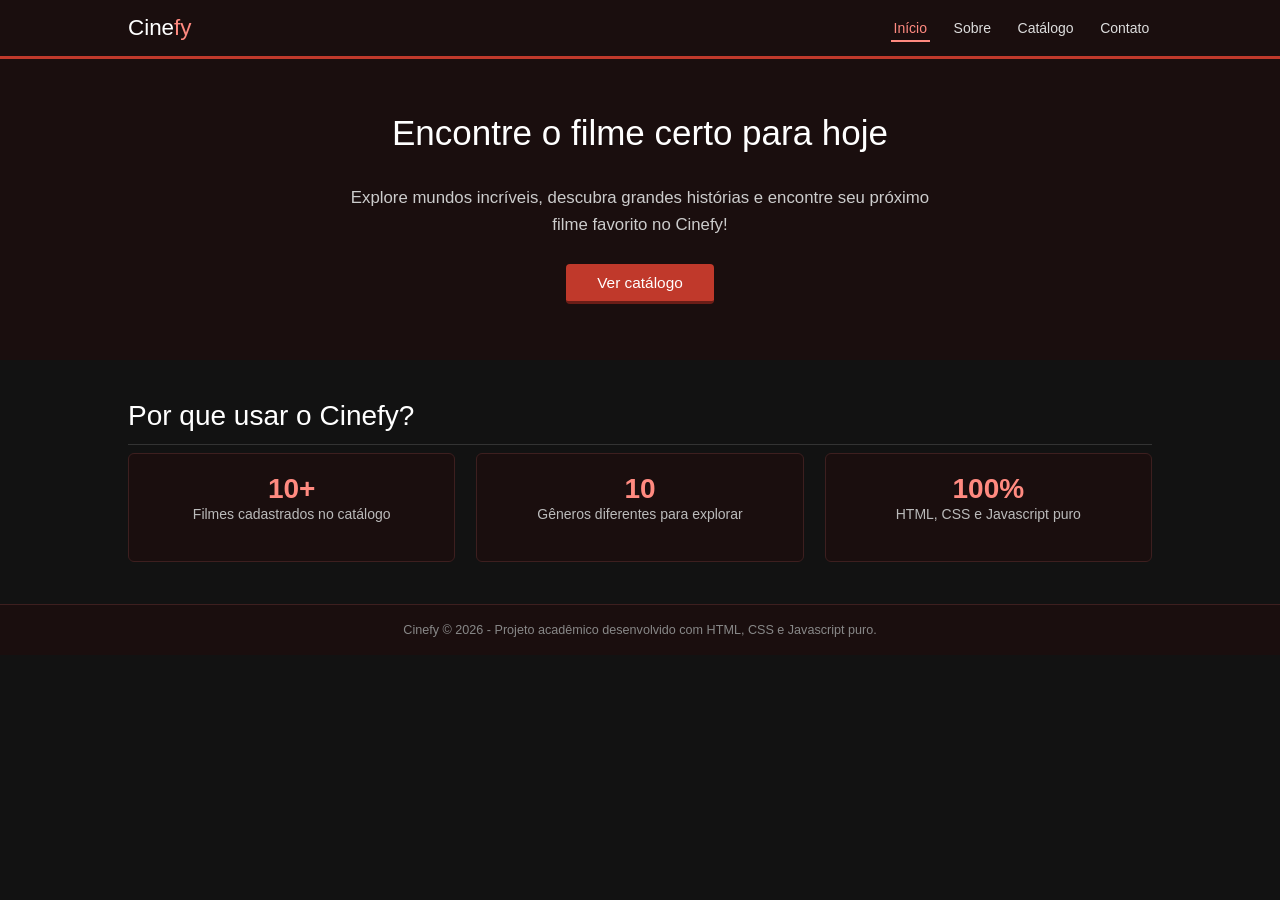
<file: index.html>
<!DOCTYPE html>
<html lang="pt-br">
<head>
    <meta charset="UTF-8">
    <meta name="viewport" content="width=device-width, initial-scale=1.0">
    <title>Cinefy - Início</title>
    <link rel="stylesheet" href="css/reset.css">
    <link rel="stylesheet" href="css/index.css">
</head>
<body>

    <header>
        <div class="container">
            <h1>Cine<span>fy</span></h1>
            <nav>
                <ul>
                    <li><a href="index.html" class="ativo">Início</a></li>
                    <li><a href="sobre.html">Sobre</a></li>
                    <li><a href="filmes.html">Catálogo</a></li>
                    <li><a href="contato.html">Contato</a></li>
                </ul>
            </nav>
        </div>
    </header>

    <section class="hero">
        <div class="container">
            <h2>Encontre o filme certo para hoje</h2>
            <p>Explore mundos incríveis, descubra grandes histórias e encontre seu próximo filme favorito no Cinefy!</p>
            <a href="filmes.html" class="botao">Ver catálogo</a>
        </div>
    </section>

    <section>
        <div class="container">
            <h2>Por que usar o Cinefy?</h2>
            <div class="destaques">
                <div class="destaque-card">
                    <div class="numero">10+</div>
                    <p>Filmes cadastrados no catálogo</p>
                </div>
                <div class="destaque-card">
                    <div class="numero">10</div>
                    <p>Gêneros diferentes para explorar</p>
                </div>
                <div class="destaque-card">
                    <div class="numero">100%</div>
                    <p>HTML, CSS e Javascript puro</p>
                </div>
            </div>
        </div>
    </section>

    <footer>
        <div class="container">
            <p>Cinefy &copy; 2026 - Projeto acadêmico desenvolvido com HTML, CSS e Javascript puro.</p>
        </div>
    </footer>

</body>
</html>
</file>
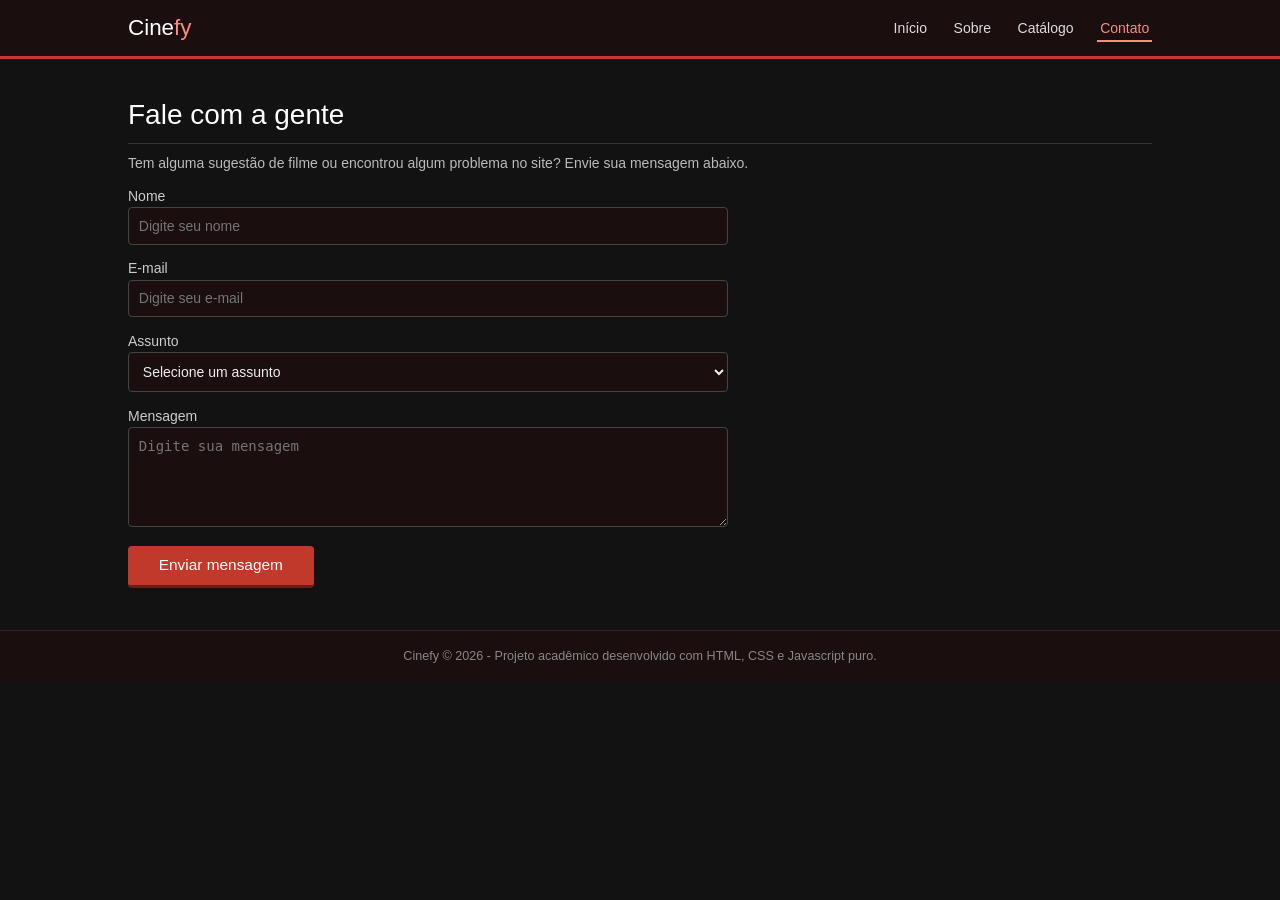
<file: contato.html>
<!DOCTYPE html>
<html lang="pt-br">
<head>
    <meta charset="UTF-8">
    <meta name="viewport" content="width=device-width, initial-scale=1.0">
    <title>Cinefy - Contato</title>
    <link rel="stylesheet" href="css/reset.css">
    <link rel="stylesheet" href="css/index.css">
</head>
<body>

    <header>
        <div class="container">
            <h1>Cine<span>fy</span></h1>
            <nav>
                <ul>
                    <li><a href="index.html">Início</a></li>
                    <li><a href="sobre.html">Sobre</a></li>
                    <li><a href="filmes.html">Catálogo</a></li>
                    <li><a href="contato.html" class="ativo">Contato</a></li>
                </ul>
            </nav>
        </div>
    </header>

    <section>
        <div class="container">
            <h2>Fale com a gente</h2>
            <p>Tem alguma sugestão de filme ou encontrou algum problema no site? Envie sua mensagem abaixo.</p>

            <div class="mensagem-sucesso" id="mensagem-sucesso">
                Mensagem enviada com sucesso! Em breve entraremos em contato.
            </div>

            <form id="form-contato" class="form-contato" novalidate>

                <div class="campo">
                    <label for="nome">Nome</label>
                    <input type="text" id="nome" name="nome" placeholder="Digite seu nome">
                    <span class="mensagem-erro">Por favor, informe seu nome.</span>
                </div>

                <div class="campo">
                    <label for="email">E-mail</label>
                    <input type="text" id="email" name="email" placeholder="Digite seu e-mail">
                    <span class="mensagem-erro">Por favor, informe um e-mail válido.</span>
                </div>

                <div class="campo">
                    <label for="assunto">Assunto</label>
                    <select id="assunto" name="assunto">
                        <option value="selecione">Selecione um assunto</option>
                        <option value="sugestao">Sugestão de filme</option>
                        <option value="duvida">Dúvida</option>
                        <option value="problema">Problema no site</option>
                        <option value="outro">Outro</option>
                    </select>
                    <span class="mensagem-erro">Por favor, selecione um assunto.</span>
                </div>

                <div class="campo">
                    <label for="mensagem">Mensagem</label>
                    <textarea id="mensagem" name="mensagem" placeholder="Digite sua mensagem"></textarea>
                    <span class="mensagem-erro">Por favor, escreva uma mensagem.</span>
                </div>

                <button type="submit" class="botao">Enviar mensagem</button>
            </form>
        </div>
    </section>

    <footer>
        <div class="container">
            <p>Cinefy &copy; 2026 - Projeto acadêmico desenvolvido com HTML, CSS e Javascript puro.</p>
        </div>
    </footer>

    <script src="js/contato.js"></script>
</body>
</html>
</file>
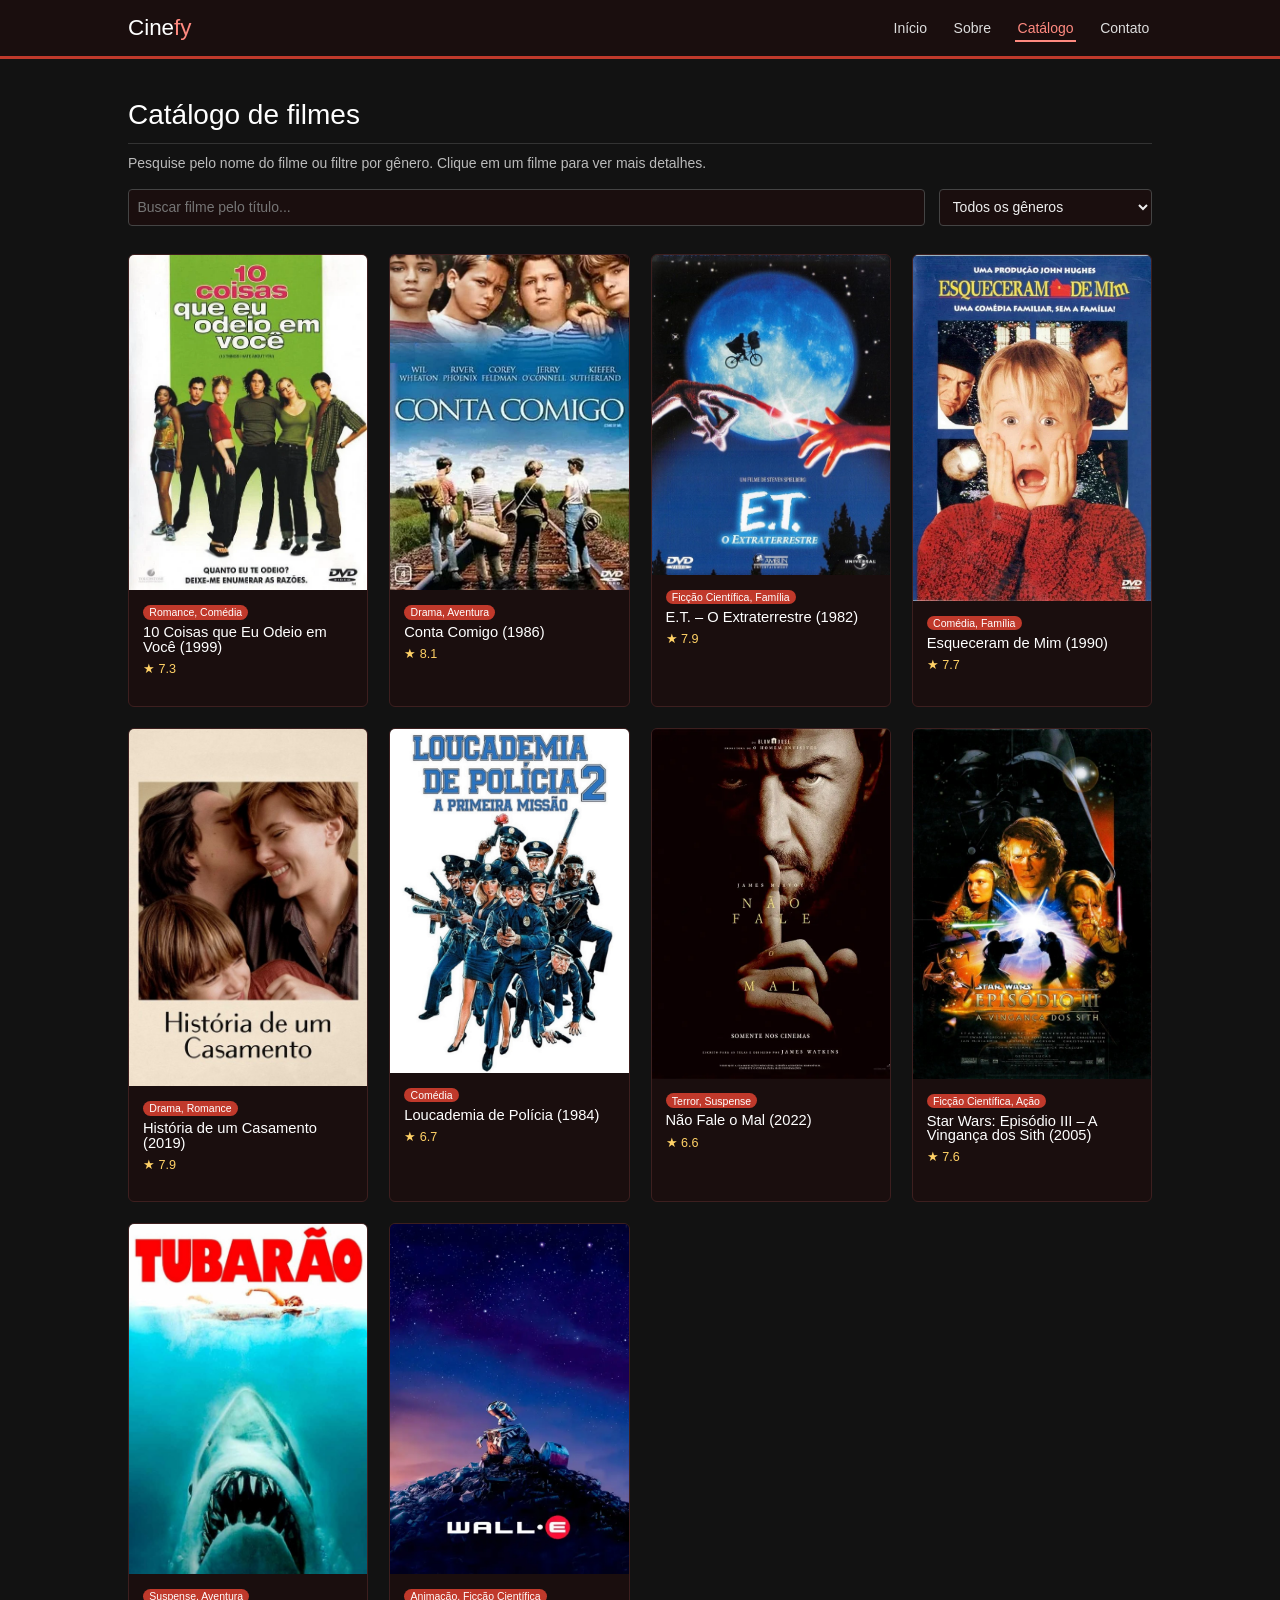
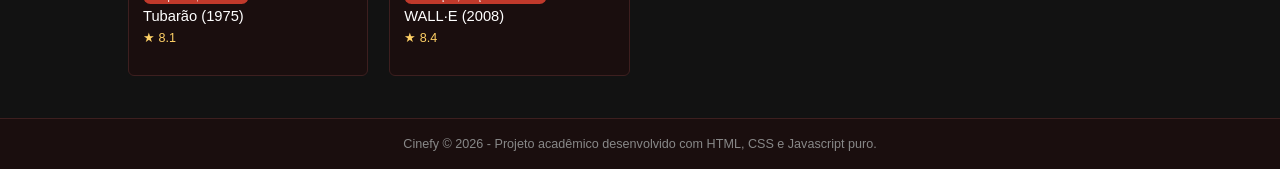
<file: filmes.html>
<!DOCTYPE html>
<html lang="pt-br">
<head>
    <meta charset="UTF-8">
    <meta name="viewport" content="width=device-width, initial-scale=1.0">
    <title>Cinefy - Catálogo</title>
    <link rel="stylesheet" href="css/reset.css">
    <link rel="stylesheet" href="css/index.css">
</head>
<body>

    <header>
        <div class="container">
            <h1>Cine<span>fy</span></h1>
            <nav>
                <ul>
                    <li><a href="index.html">Início</a></li>
                    <li><a href="sobre.html">Sobre</a></li>
                    <li><a href="filmes.html" class="ativo">Catálogo</a></li>
                    <li><a href="contato.html">Contato</a></li>
                </ul>
            </nav>
        </div>
    </header>

    <section>
        <div class="container">
            <h2>Catálogo de filmes</h2>
            <p>Pesquise pelo nome do filme ou filtre por gênero. Clique em um filme para ver mais detalhes.</p>

            <div class="filtros">
                <input type="text" id="busca-filme" placeholder="Buscar filme pelo título...">
                <select id="filtro-genero">
                    <option value="todos">Todos os gêneros</option>
                </select>
            </div>

            <div id="grade-filmes"></div>
        </div>
    </section>

    <!-- Modal com detalhes do filme -->
    <div class="modal-fundo" id="modal-filme">
        <div class="modal-caixa">
            <button class="modal-fechar" id="modal-fechar">&times;</button>
            <div id="modal-conteudo"></div>
        </div>
    </div>

    <footer>
        <div class="container">
            <p>Cinefy &copy; 2026 - Projeto acadêmico desenvolvido com HTML, CSS e Javascript puro.</p>
        </div>
    </footer>

    <script src="js/filmes.js"></script>
</body>
</html>
</file>
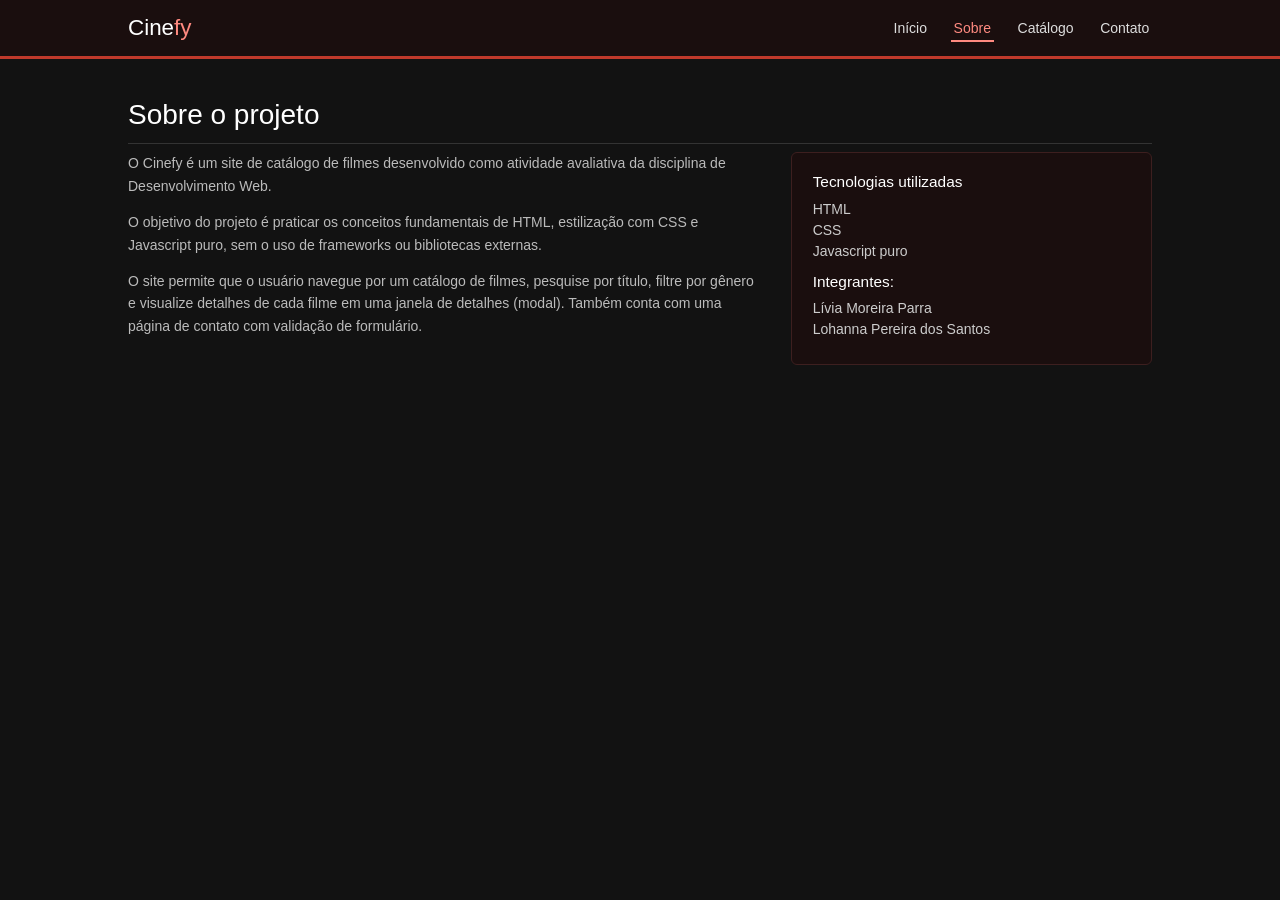
<file: sobre.html>
<!DOCTYPE html>
<html lang="pt-br">
<head>
    <meta charset="UTF-8">
    <meta name="viewport" content="width=device-width, initial-scale=1.0">
    <title>Cinefy - Sobre</title>
    <link rel="stylesheet" href="css/reset.css">
    <link rel="stylesheet" href="css/index.css">
</head>
<body>

    <header>
        <div class="container">
            <h1>Cine<span>fy</span></h1>
            <nav>
                <ul>
                    <li><a href="index.html">Início</a></li>
                    <li><a href="sobre.html" class="ativo">Sobre</a></li>
                    <li><a href="filmes.html">Catálogo</a></li>
                    <li><a href="contato.html">Contato</a></li>
                </ul>
            </nav>
        </div>
    </header>

    <section>
        <div class="container">
            <h2>Sobre o projeto</h2>
            <div class="sobre-grid">
                <div class="sobre-texto">
                    <p>O <strong>Cinefy</strong> é um site de catálogo de filmes desenvolvido como atividade avaliativa da disciplina de Desenvolvimento Web.</p>
                    <p>O objetivo do projeto é praticar os conceitos fundamentais de HTML, estilização com CSS e Javascript puro, sem o uso de frameworks ou bibliotecas externas.</p>
                    <p>O site permite que o usuário navegue por um catálogo de filmes, pesquise por título, filtre por gênero e visualize detalhes de cada filme em uma janela de detalhes (modal). Também conta com uma página de contato com validação de formulário.</p>
                </div>
                <div class="sobre-integrantes">
                    <h3>Tecnologias utilizadas</h3>
                    <ul>
                        <li>HTML</li>
                        <li>CSS</li>
                        <li>Javascript puro</li>
                    </ul>
                    <h3 style="margin-top: 1em;">Integrantes:</h3>
                    <ul>
                        <li>Lívia Moreira Parra</li>
                        <li>Lohanna Pereira dos Santos</li>
                    </ul>
                </div>
            </div>
        </div>
    </section>


</body>
</html>
</file>
<file: css/index.css>
* {
	box-sizing: border-box;
}

body {
	font-family: "Helvetica Neue", "Helvetica", Helvetica, Arial, sans-serif;
	font-size: 14px;
	background-color: #121212;
	color: #eee;
}

a {
	color: inherit;
	text-decoration: none;
}

/* ===== HEADER / MENU ===== */
header {
	background-color: #1a0e0e;
	border-bottom: 3px solid #c0392b;
}

header .container {
	width: 80%;
	margin: 0 auto;
	display: flex;
	align-items: center;
	justify-content: space-between;
	height: 4em;
}

header h1 {
	font-size: 1.6em;
	color: #fff;
}

header h1 span {
	color: #ff8a80;
}

nav ul {
	display: flex;
}

nav li {
	margin-left: 1.5em;
}

nav a {
	color: #ddd;
	font-size: 1em;
	padding: .3em .2em;
	border-bottom: 2px solid transparent;
}

nav a:hover,
nav a.ativo {
	color: #ff8a80;
	border-bottom: 2px solid #ff8a80;
}

/* ===== ESTRUTURA GERAL ===== */
.container {
	width: 80%;
	margin: 0 auto;
}

section {
	padding: 3em 0;
}

section h2 {
	font-size: 2em;
	color: #fff;
	margin-bottom: .3em;
	border-bottom: 1px solid #333;
	padding-bottom: .5em;
}

section p {
	color: #bbb;
	line-height: 1.6;
	margin-bottom: 1em;
}

/* ===== HOME / HERO ===== */
.hero {
	background-color: #1a0e0e;
	padding: 4em 0;
	text-align: center;
}

.hero h2 {
	font-size: 2.5em;
	color: #fff;
	border: none;
	margin-bottom: .5em;
}

.hero p {
	font-size: 1.2em;
	color: #ccc;
	margin: 0 auto 1.5em auto;
	max-width: 600px;
}

.botao {
	display: inline-block;
	padding: .7em 2em;
	background-color: #c0392b;
	color: #fff;
	border: 0;
	border-bottom: 3px solid #6b1d17;
	font-size: 1.1em;
	cursor: pointer;
	border-radius: 4px;
}

.botao:hover {
	background-color: #d6453a;
}

.botao:active {
	margin-top: 3px;
	border-bottom: 0;
}

.destaques {
	display: flex;
	justify-content: space-between;
	gap: 1.5em;
	flex-wrap: wrap;
}

.destaque-card {
	flex: 1;
	min-width: 200px;
	background-color: #1a0e0e;
	padding: 1.5em;
	border-radius: 6px;
	text-align: center;
	border: 1px solid #3d1f1f;
}

.destaque-card .numero {
	font-size: 2em;
	color: #ff8a80;
	font-weight: bold;
}

/* ===== SOBRE ===== */
.sobre-grid {
	display: flex;
	gap: 2em;
	flex-wrap: wrap;
}

.sobre-texto {
	flex: 2;
	min-width: 280px;
}

.sobre-integrantes {
	flex: 1;
	min-width: 220px;
	background-color: #1a0e0e;
	padding: 1.5em;
	border-radius: 6px;
	border: 1px solid #3d1f1f;
}

.sobre-integrantes h3 {
	color: #fff;
	margin-bottom: .8em;
	font-size: 1.1em;
}

.sobre-integrantes li {
	margin-bottom: .5em;
	color: #ccc;
}

/* ===== CATÁLOGO / FILMES ===== */
.filtros {
	display: flex;
	gap: 1em;
	margin-bottom: 2em;
	flex-wrap: wrap;
}

.filtros input,
.filtros select {
	padding: .6em;
	border-radius: 4px;
	border: 1px solid #444;
	background-color: #1a0e0e;
	color: #eee;
	font-size: 1em;
}

.filtros input {
	flex: 1;
	min-width: 200px;
}

#grade-filmes {
	display: grid;
	grid-template-columns: repeat(auto-fill, minmax(220px, 1fr));
	gap: 1.5em;
}

.filme-card {
	background-color: #1a0e0e;
	border: 1px solid #3d1f1f;
	border-radius: 6px;
	overflow: hidden;
	cursor: pointer;
	transition: transform .15s ease;
}

.filme-card:hover {
	transform: translateY(-4px);
	border-color: #c0392b;
}

.filme-card img {
	width: 100%;
	display: block;
}

.filme-info {
	padding: 1em;
}

.filme-info h3 {
	color: #fff;
	font-size: 1.05em;
	margin-bottom: .3em;
}

.filme-genero {
	display: inline-block;
	background-color: #c0392b;
	color: #fff;
	font-size: .75em;
	padding: .2em .6em;
	border-radius: 10px;
	margin-bottom: .5em;
}

.filme-nota {
	color: #ffd166;
	font-size: .9em;
}

.sem-resultado {
	color: #999;
	font-style: italic;
	padding: 2em 0;
	text-align: center;
}

/* Modal de detalhes do filme */
.modal-fundo {
	display: none;
	position: fixed;
	top: 0; left: 0; right: 0; bottom: 0;
	background-color: rgba(0,0,0,.7);
	z-index: 10;
	align-items: center;
	justify-content: center;
}

.modal-fundo.ativo {
	display: flex;
}

.modal-caixa {
	background-color: #1a0e0e;
	border: 1px solid #c0392b;
	border-radius: 8px;
	width: 90%;
	max-width: 500px;
	max-height: 85vh;
	overflow-y: auto;
	padding: 2em;
	position: relative;
}

.modal-fechar {
	position: absolute;
	top: 1em;
	right: 1.2em;
	color: #fff;
	font-size: 1.5em;
	cursor: pointer;
	background: none;
	border: none;
}

.modal-caixa h3 {
	color: #fff;
	font-size: 1.4em;
	margin-bottom: .5em;
}

.modal-caixa img {
	width: 140px;
	border-radius: 6px;
	float: left;
	margin: 0 1em 1em 0;
}

/* ===== CONTATO ===== */
.form-contato {
	max-width: 600px;
}

.campo {
	margin-bottom: 1.2em;
}

.campo label {
	display: block;
	margin-bottom: .3em;
	color: #ccc;
}

.campo input,
.campo textarea,
.campo select {
	width: 100%;
	padding: .7em;
	border-radius: 4px;
	border: 1px solid #444;
	background-color: #1a0e0e;
	color: #eee;
	font-size: 1em;
}

.campo textarea {
	resize: vertical;
	min-height: 100px;
}

.campo-invalido input,
.campo-invalido textarea,
.campo-invalido select {
	border-color: #e53e3e;
}

.mensagem-erro {
	color: #fc8181;
	font-size: .85em;
	margin-top: .3em;
	display: none;
}

.campo-invalido .mensagem-erro {
	display: block;
}

.mensagem-sucesso {
	display: none;
	background-color: #1f4d2e;
	border: 1px solid #2f9e51;
	color: #b6f2c4;
	padding: 1em 1.2em;
	border-radius: 6px;
	margin-bottom: 1.5em;
}

.mensagem-sucesso.ativo {
	display: block;
}

/* ===== FOOTER ===== */
footer {
	background-color: #1a0e0e;
	border-top: 1px solid #3d1f1f;
	padding: 1.5em 0;
	text-align: center;
	color: #888;
	font-size: .9em;
}
</file>
